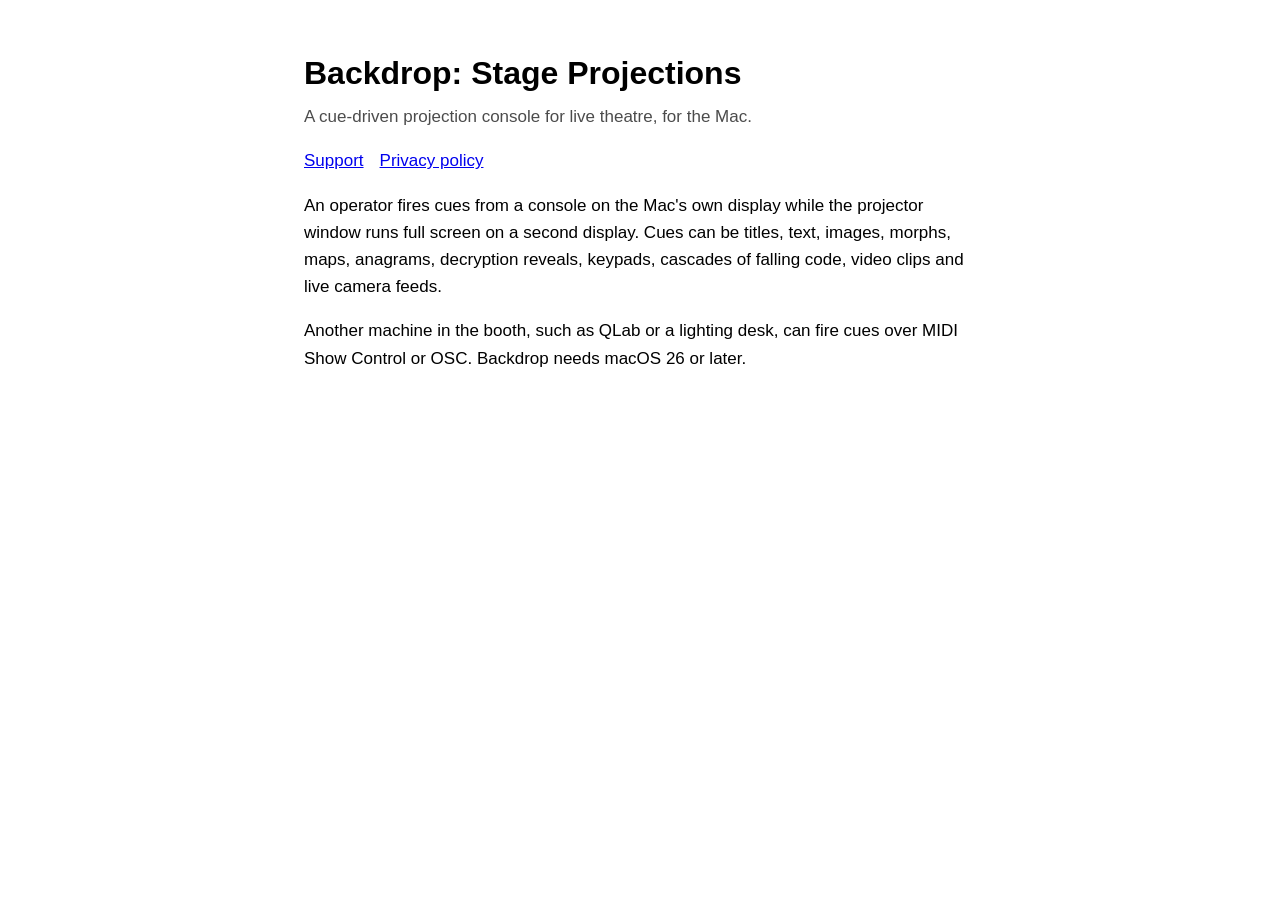
<file: docs/index.html>
<!doctype html>
<html lang="en"><head><meta charset="utf-8"><meta name="viewport" content="width=device-width,initial-scale=1">
<title>Backdrop: Stage Projections</title><link rel="stylesheet" href="style.css"></head>
<body>
<h1>Backdrop: Stage Projections</h1>
<p class="sub">A cue-driven projection console for live theatre, for the Mac.</p>
<nav><a href="support.html">Support</a><a href="privacy.html">Privacy policy</a></nav>
<p>An operator fires cues from a console on the Mac's own display while the projector window runs full screen on a second display. Cues can be titles, text, images, morphs, maps, anagrams, decryption reveals, keypads, cascades of falling code, video clips and live camera feeds.</p>
<p>Another machine in the booth, such as QLab or a lighting desk, can fire cues over MIDI Show Control or OSC. Backdrop needs macOS 26 or later.</p>
</body></html>
</file>
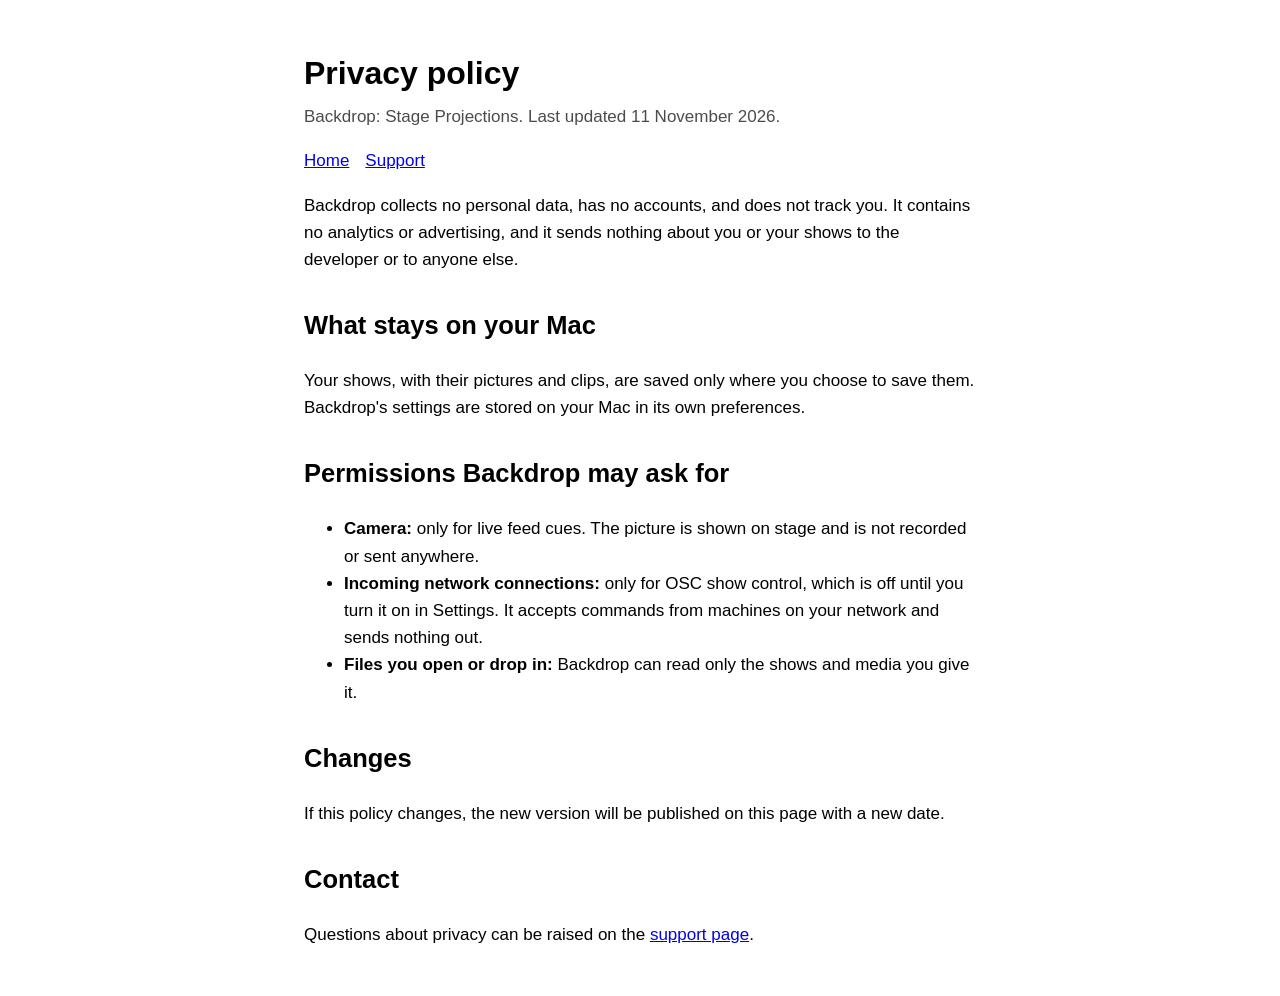
<file: docs/privacy.html>
<!doctype html>
<html lang="en"><head><meta charset="utf-8"><meta name="viewport" content="width=device-width,initial-scale=1">
<title>Backdrop privacy policy</title><link rel="stylesheet" href="style.css"></head>
<body>
<h1>Privacy policy</h1>
<p class="sub">Backdrop: Stage Projections. Last updated 11 November 2026.</p>
<nav><a href="index.html">Home</a><a href="support.html">Support</a></nav>
<p>Backdrop collects no personal data, has no accounts, and does not track you. It contains no analytics or advertising, and it sends nothing about you or your shows to the developer or to anyone else.</p>
<h2>What stays on your Mac</h2>
<p>Your shows, with their pictures and clips, are saved only where you choose to save them. Backdrop's settings are stored on your Mac in its own preferences.</p>
<h2>Permissions Backdrop may ask for</h2>
<ul>
<li><strong>Camera:</strong> only for live feed cues. The picture is shown on stage and is not recorded or sent anywhere.</li>
<li><strong>Incoming network connections:</strong> only for OSC show control, which is off until you turn it on in Settings. It accepts commands from machines on your network and sends nothing out.</li>
<li><strong>Files you open or drop in:</strong> Backdrop can read only the shows and media you give it.</li>
</ul>
<h2>Changes</h2>
<p>If this policy changes, the new version will be published on this page with a new date.</p>
<h2>Contact</h2>
<p>Questions about privacy can be raised on the <a href="support.html">support page</a>.</p>
</body></html>
</file>
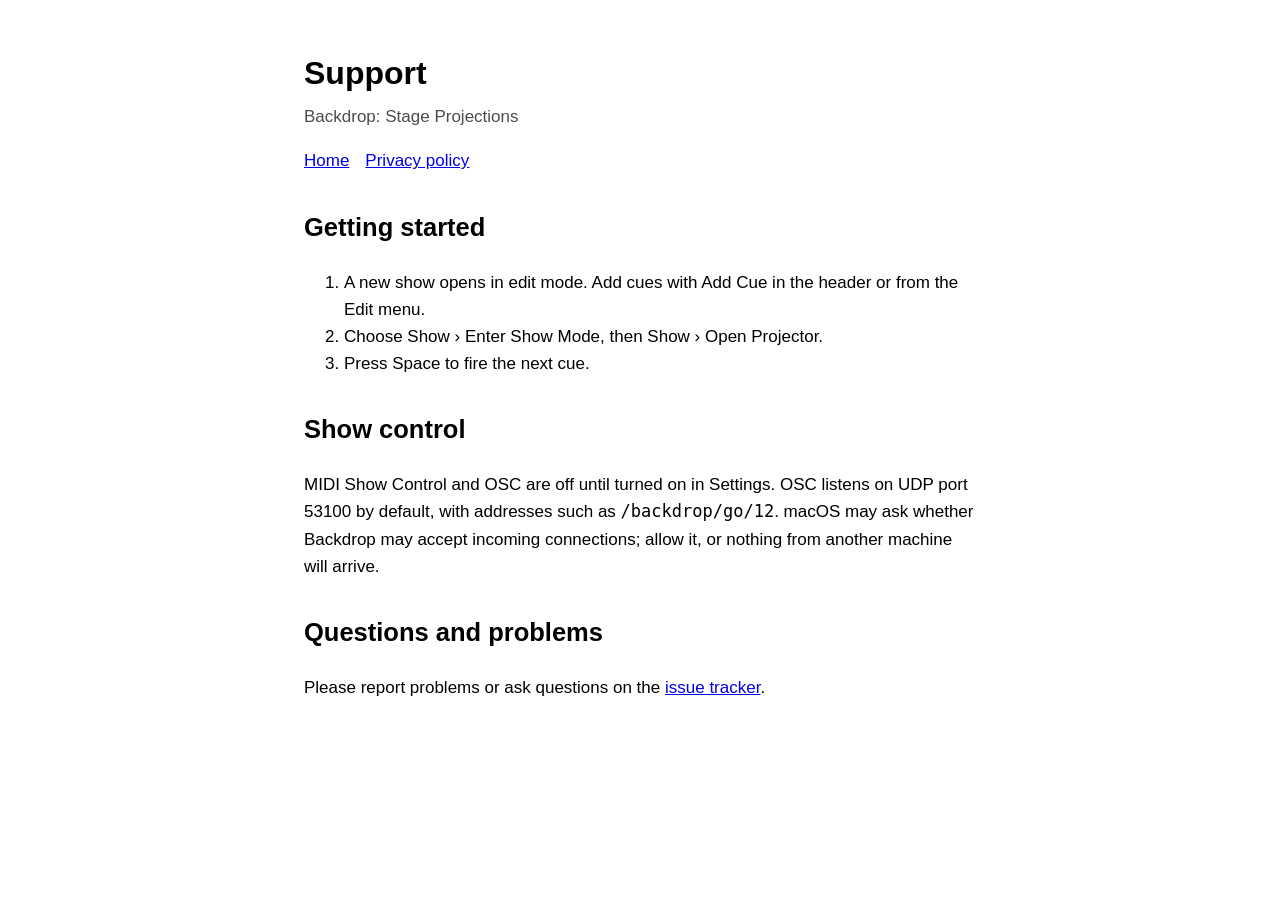
<file: docs/support.html>
<!doctype html>
<html lang="en"><head><meta charset="utf-8"><meta name="viewport" content="width=device-width,initial-scale=1">
<title>Backdrop support</title><link rel="stylesheet" href="style.css"></head>
<body>
<h1>Support</h1>
<p class="sub">Backdrop: Stage Projections</p>
<nav><a href="index.html">Home</a><a href="privacy.html">Privacy policy</a></nav>
<h2>Getting started</h2>
<ol>
<li>A new show opens in edit mode. Add cues with Add Cue in the header or from the Edit menu.</li>
<li>Choose Show › Enter Show Mode, then Show › Open Projector.</li>
<li>Press Space to fire the next cue.</li>
</ol>
<h2>Show control</h2>
<p>MIDI Show Control and OSC are off until turned on in Settings. OSC listens on UDP port 53100 by default, with addresses such as <code>/backdrop/go/12</code>. macOS may ask whether Backdrop may accept incoming connections; allow it, or nothing from another machine will arrive.</p>
<h2>Questions and problems</h2>
<p>Please report problems or ask questions on the <a href="https://github.com/andyaiken/backdrop/issues">issue tracker</a>.</p>
</body></html>
</file>
<file: docs/style.css>
:root{color-scheme:light dark}
body{font:17px/1.6 -apple-system,BlinkMacSystemFont,"Helvetica Neue",sans-serif;max-width:42rem;margin:3rem auto;padding:0 1.25rem}
h1{font-size:2rem;margin-bottom:.25rem}h2{margin-top:2rem}
nav a{margin-right:1rem}
.sub{opacity:.7;margin-top:0}
code{font-family:ui-monospace,Menlo,monospace}
</file>
